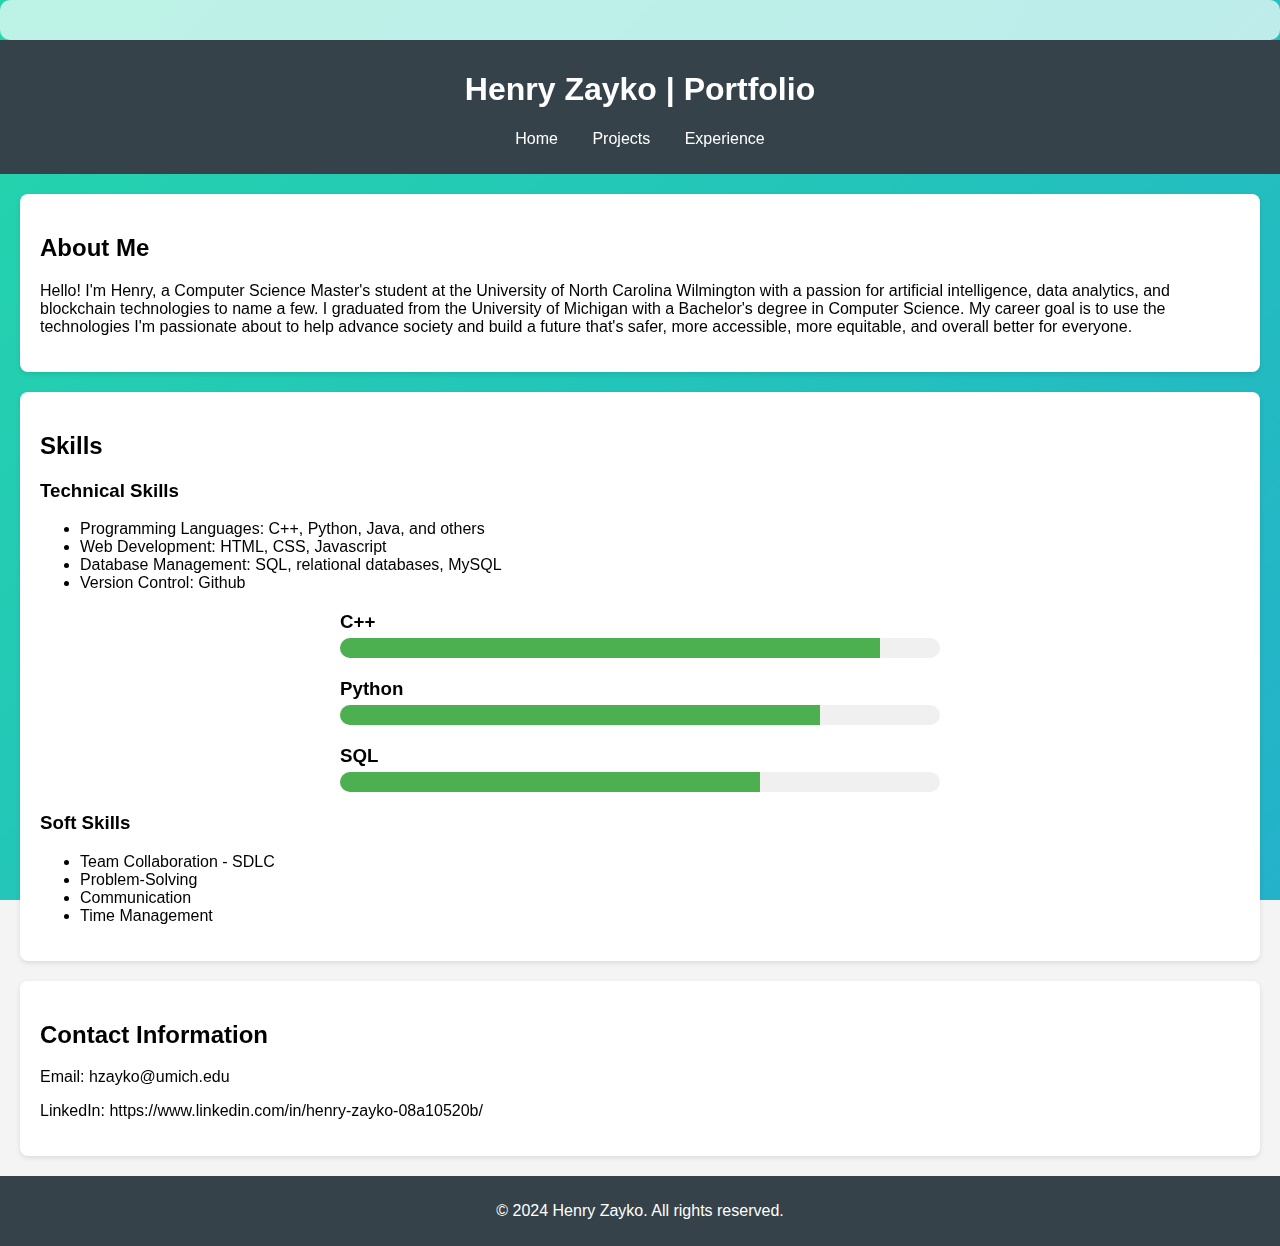
<file: index.html>
<!DOCTYPE html>
<html lang='en'>
<head>
    <meta charset='UTF-8'>
    <meta name='viewport' content='width=device-width, initial-scale=1.0'>
    <title>Henry Zayko - E-Portfolio</title>
    <link rel='stylesheet' href='styles.css'>
    <link rel="stylesheet" href="carousel.css">
    <link rel="stylesheet" href="animated-background.css">
</head>
<body>

  <div class="animated-background"></div>

  <!-- Your existing content goes here -->
  <div class="content-overlay">

    <!-- Rest of your content -->
  </div>

    <header>
        <h1>Henry Zayko | Portfolio</h1>
        <nav>
            <ul>
                <li><a href="index.html">Home</a></li>
                <li><a href="projects.html">Projects</a></li>
                <li><a href="experience.html">Experience</a></li>
            </ul>
        </nav>
    </header>

    <section id='about'>
        <h2>About Me</h2>
        <p>Hello! I'm Henry, a Computer Science Master's student at the University of North Carolina Wilmington with a passion for artificial intelligence, data analytics, and blockchain technologies to name a few. I graduated from the University of Michigan with a Bachelor's degree in Computer Science. My career goal is to use the technologies I'm passionate about to help advance society and build a future that's safer, more accessible, more equitable, and overall better for everyone.</p>
    </section>

    <section id='skills'>
        <h2>Skills</h2>
        <h3>Technical Skills</h3>
        <ul>
            <li>Programming Languages: C++, Python, Java, and others </li>
            <li>Web Development: HTML, CSS, Javascript</li>
            <li>Database Management: SQL, relational databases, MySQL</li>
            <li>Version Control: Github</li>
        </ul>
        <div class="skills-container">
            <div class="skill">
                <h3>C++</h3>
                <div class="skill-bar">
                    <div class="skill-progress" data-progress="90%"></div>
                </div>
            </div>
            <div class="skill">
                <h3>Python</h3>
                    <div class="skill-bar">
                        <div class="skill-progress" data-progress="80%"></div>
                    </div>
            </div>
            <div class="skill">
                <h3>SQL</h3>
                    <div class="skill-bar">
                        <div class="skill-progress" data-progress="70%"></div>
                    </div>
            </div>
        </div>
        <h3>Soft Skills</h3>
        <ul>
            <li>Team Collaboration - SDLC</li>
            <li>Problem-Solving</li>
            <li>Communication</li>
            <li>Time Management</li>
        </ul>
    </section>




    <section id='contact'>
        <h2>Contact Information</h2>
        <p>Email: hzayko@umich.edu</p>
        <p>LinkedIn: https://www.linkedin.com/in/henry-zayko-08a10520b/</p>
    </section>

    <footer>
        <p>&copy; 2024 Henry Zayko. All rights reserved.</p>
    </footer>

    <script>
    // Your JavaScript code here
    document.addEventListener('DOMContentLoaded', function() {
    const skillBars = document.querySelectorAll('.skill-progress');

    function animateSkillBars() {
        skillBars.forEach(bar => {
            const progress = bar.getAttribute('data-progress');
            bar.style.width = progress;
        });
    }

  // Use Intersection Observer to trigger animation when skills are in view
    const observer = new IntersectionObserver((entries) => {
        entries.forEach(entry => {
            if (entry.isIntersecting) {
            animateSkillBars();
            observer.unobserve(entry.target);
            }
        });
    }, { threshold: 0.5 });

    observer.observe(document.querySelector('.skills-container'));
    });
    </script>



</body>
</html>
</file>
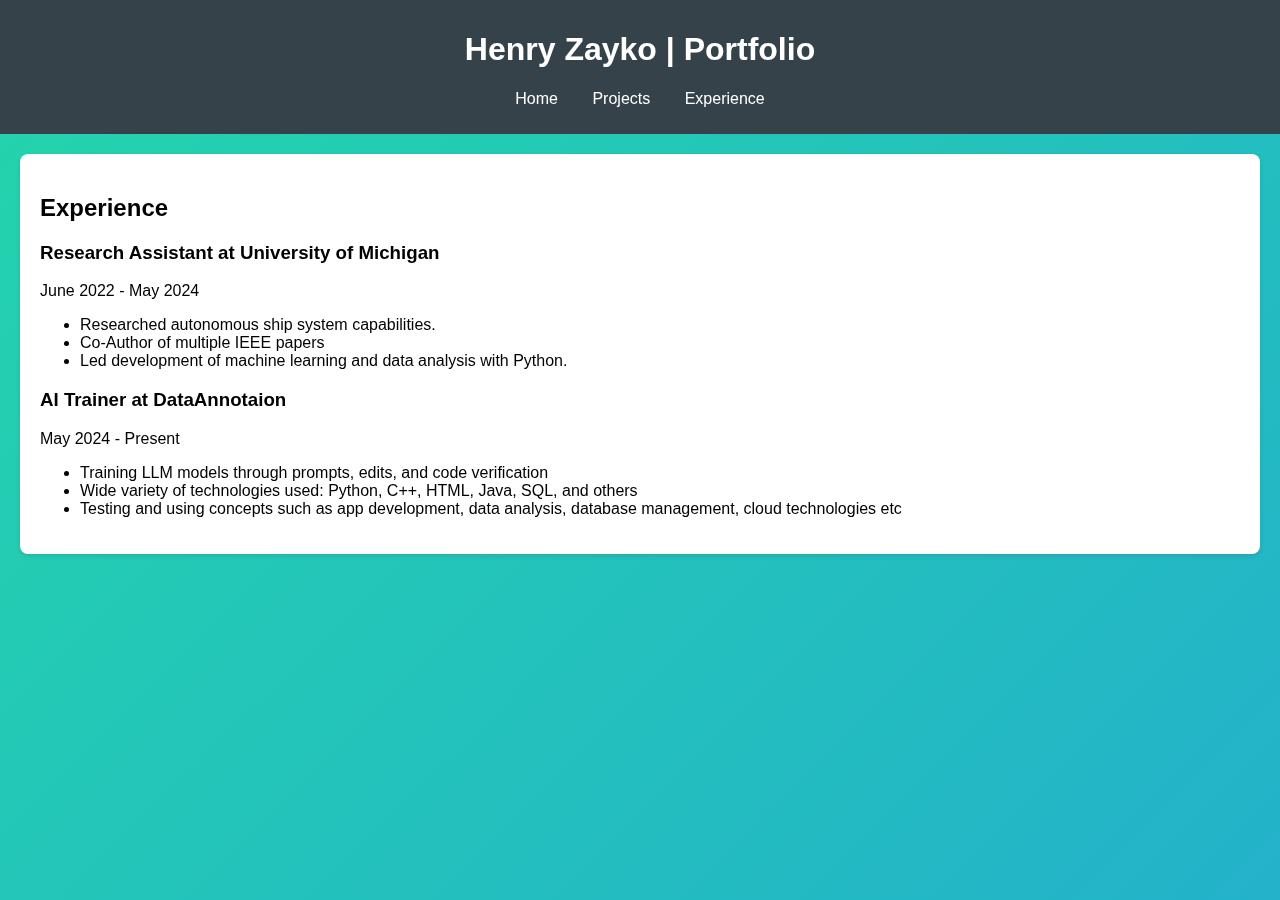
<file: experience.html>
<!DOCTYPE html>
<html lang="en">
<head>
    <meta charset="UTF-8">
    <title>Title</title>
    <link rel='stylesheet' href='styles.css'>
    <link rel="stylesheet" href="carousel.css">
    <link rel="stylesheet" href="animated-background.css">
</head>
<body>
    <div class="animated-background"></div>
    <header>
        <h1>Henry Zayko | Portfolio</h1>
        <nav>
            <ul>
                <li><a href="index.html">Home</a></li>
                <li><a href="projects.html">Projects</a></li>
                <li><a href="experience.html">Experience</a></li>
            </ul>
        </nav>
    </header>

<section id='experience'>
        <h2>Experience</h2>
        <article>
            <h3>Research Assistant at University of Michigan</h3>
            <p>June 2022 - May 2024</p>
            <ul>
                <li>Researched autonomous ship system capabilities.</li>
                <li>Co-Author of multiple IEEE papers</li>
                <li>Led development of machine learning and data analysis with Python.</li>
            </ul>
        </article>
        <article>
            <h3>AI Trainer at DataAnnotaion</h3>
            <p>May 2024 - Present</p>
            <ul>
                <li>Training LLM models through prompts, edits, and code verification</li>
                <li>Wide variety of technologies used: Python, C++, HTML, Java, SQL, and others</li>
                <li>Testing and using concepts such as app development, data analysis, database management, cloud technologies etc</li>
            </ul>
        </article>
    </section>

</body>
</html>
</file>
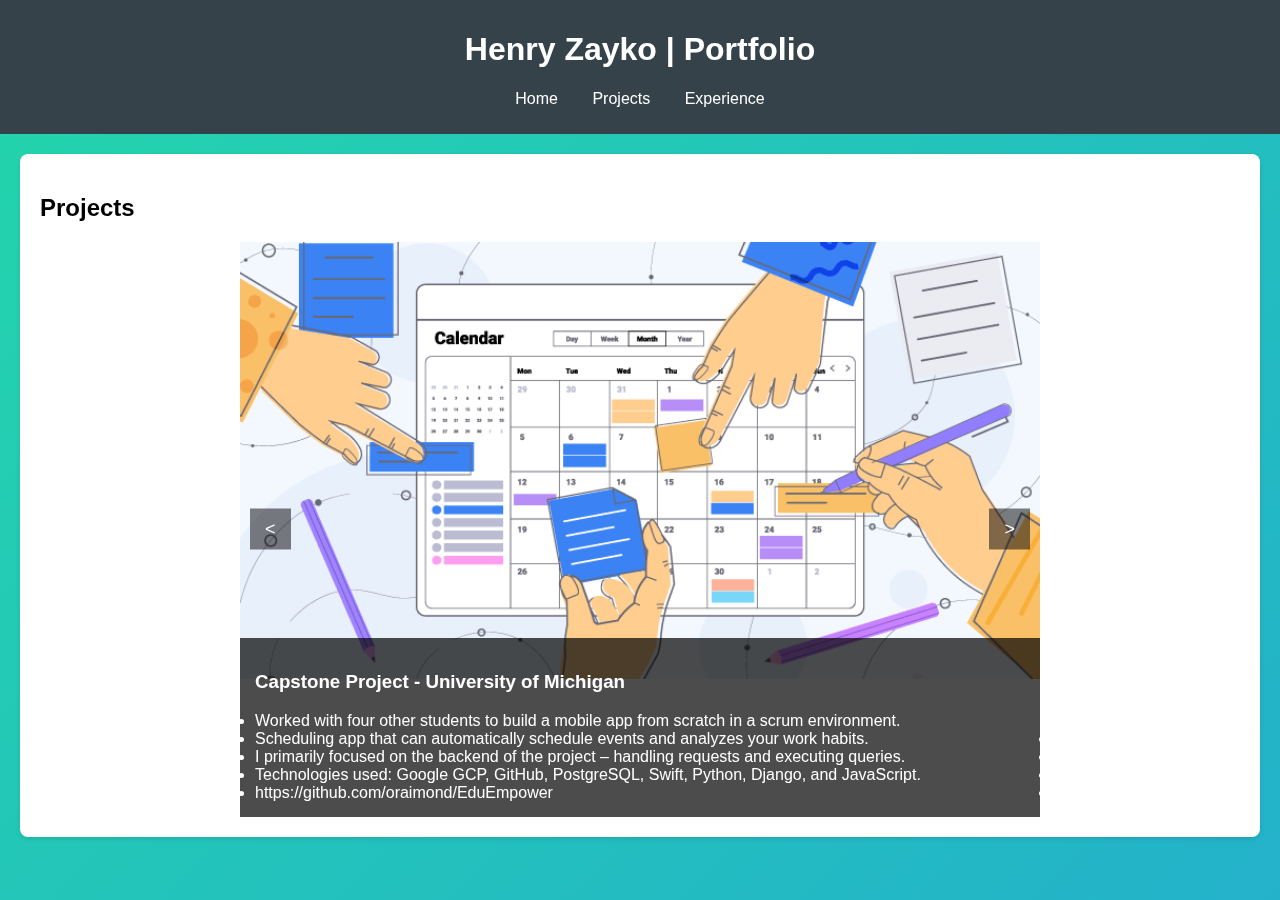
<file: projects.html>
<!DOCTYPE html>
<html lang="en">
<head>
    <meta charset="UTF-8">
    <title>Title</title>
    <link rel='stylesheet' href='styles.css'>
    <link rel="stylesheet" href="carousel.css">
    <link rel="stylesheet" href="animated-background.css">
</head>
<body>
    <div class="animated-background"></div>
    <header>
        <h1>Henry Zayko | Portfolio</h1>
        <nav>
            <ul>
                <li><a href="index.html">Home</a></li>
                <li><a href="projects.html">Projects</a></li>
                <li><a href="experience.html">Experience</a></li>
            </ul>
        </nav>
    </header>
    <section id='projects'>
        <h2>Projects</h2>


        <div class="carousel-container">
            <div class="carousel">
                <div class="carousel-inner">
                    <div class="carousel-item">
                        <img src="images/scheduling.png" alt="Project 1">
                        <div class="carousel-caption">
                            <h3>Capstone Project - University of Michigan</h3>
                            <li>Worked with four other students to build a mobile app from scratch in a scrum environment.</li>
                            <li>Scheduling app that can automatically schedule events and analyzes your work habits.</li>
                            <li>I primarily focused on the backend of the project – handling requests and executing queries.</li>
                            <li>Technologies used: Google GCP, GitHub, PostgreSQL, Swift, Python, Django, and JavaScript.</li>
                            <li>https://github.com/oraimond/EduEmpower</li>
                        </div>
                    </div>
                 <div class="carousel-item">
                <img src="images/mental.webp" alt="Project 2">
                <div class="carousel-caption">
                        <h3>Kaggle-Exploring Mental Health Data Competition</h3>
                        <li>ML contest to determine whether an individual has depression based on different features.</li>
                        <li>In progress but current accuracy score of 0.9359</li>
                        <li>Implemented a RandomForest model using SKlearn in Python.</li>
                        <li>Currently implementing a deep learning model with Tensorflow.</li>
                </div>
            </div>
                <div class="carousel-item">
                    <img src="images/sports.jpeg" alt="Project 3">
                    <div class="carousel-caption">
                    <h3>NFL Player ML Model</h3>
                    <li>Using webscraping technologies to get up to date player stats.</li>
                        <li>Using ML models to predict player stats and evaluating on betting odds.</li>
                        <li>Currently In Progress.</li>
                 </div>
                </div>
                </div>
            </div>
                <button class="carousel-control prev">&lt;</button>
                <button class="carousel-control next">&gt;</button>
    </div>


    </section>
<script src="carousel.js"></script>

</body>
</html>
</file>
<file: styles.css>
body {
    font-family: Arial, sans-serif;
    margin: 0;
    padding: 0;
    background-color: #f4f4f4;
}
header {
    background: #35424a;
    color: #ffffff;
    padding: 10px 0;
    text-align: center;
}
nav ul {
    list-style-type: none;
    padding: 0;
}
nav ul li {
    display: inline;
    margin: 0 15px;
}
a {
    color: #ffffff;
    text-decoration: none;
}
a:hover {
    text-decoration: underline;
}
section {
    margin: 20px;
    padding: 20px;
    background: #ffffff;
    border-radius: 8px;
    box-shadow: 0 2px 5px rgba(0, 0, 0, 0.1);
}
footer {
    text-align: center;
    padding: 10px 0;
    background: #35424a;
    color: #ffffff;
    position: relative;
    bottom: 0;
    width: 100%;
}

.skills-container {
  width: 100%;
  max-width: 600px;
  margin: 0 auto;
}

.skill {
  margin-bottom: 20px;
}

.skill h3 {
  margin-bottom: 5px;
}

.skill-bar {
  background-color: #f0f0f0;
  height: 20px;
  border-radius: 10px;
  overflow: hidden;
}

.skill-progress {
  height: 100%;
  background-color: #4CAF50;
  width: 0;
  transition: width 1s ease-in-out;
}
</file>
<file: carousel.css>
.carousel-container {
  position: relative;
  max-width: 800px;
  margin: 0 auto;
  overflow: hidden;
}

.carousel {
  width: 100%;
}

.carousel-inner {
  display: flex;
  transition: transform 0.5s ease-in-out;
}

.carousel-item {
  flex: 0 0 100%;
  width: 100%;
  position: relative;
}

.carousel-item img {
  width: 100%;
  height: auto;
}

.carousel-caption {
  position: absolute;
  bottom: 0;
  left: 0;
  right: 0;
  background: rgba(0, 0, 0, 0.7);
  color: white;
  padding: 15px;
}

.carousel-control {
  position: absolute;
  top: 50%;
  transform: translateY(-50%);
  background: rgba(0, 0, 0, 0.5);
  color: white;
  border: none;
  padding: 10px 15px;
  font-size: 18px;
  cursor: pointer;
}

.carousel-control.prev { left: 10px; }
.carousel-control.next { right: 10px; }
</file>
<file: animated-background.css>
.animated-background {
  background: linear-gradient(-45deg, #ee7752, #e73c7e, #23a6d5, #23d5ab);
  background-size: 400% 400%;
  animation: gradient 15s ease infinite;
  height: 100vh;
  width: 100%;
  position: fixed;
  top: 0;
  left: 0;
  z-index: -1;
}

@keyframes gradient {
  0% {
    background-position: 0% 50%;
  }
  50% {
    background-position: 100% 50%;
  }
  100% {
    background-position: 0% 50%;
  }
}

/* Optional: Add an overlay to improve text readability */
.content-overlay {
  background-color: rgba(255, 255, 255, 0.7);
  position: relative;
  z-index: 1;
  padding: 20px;
  border-radius: 10px;
}
</file>
